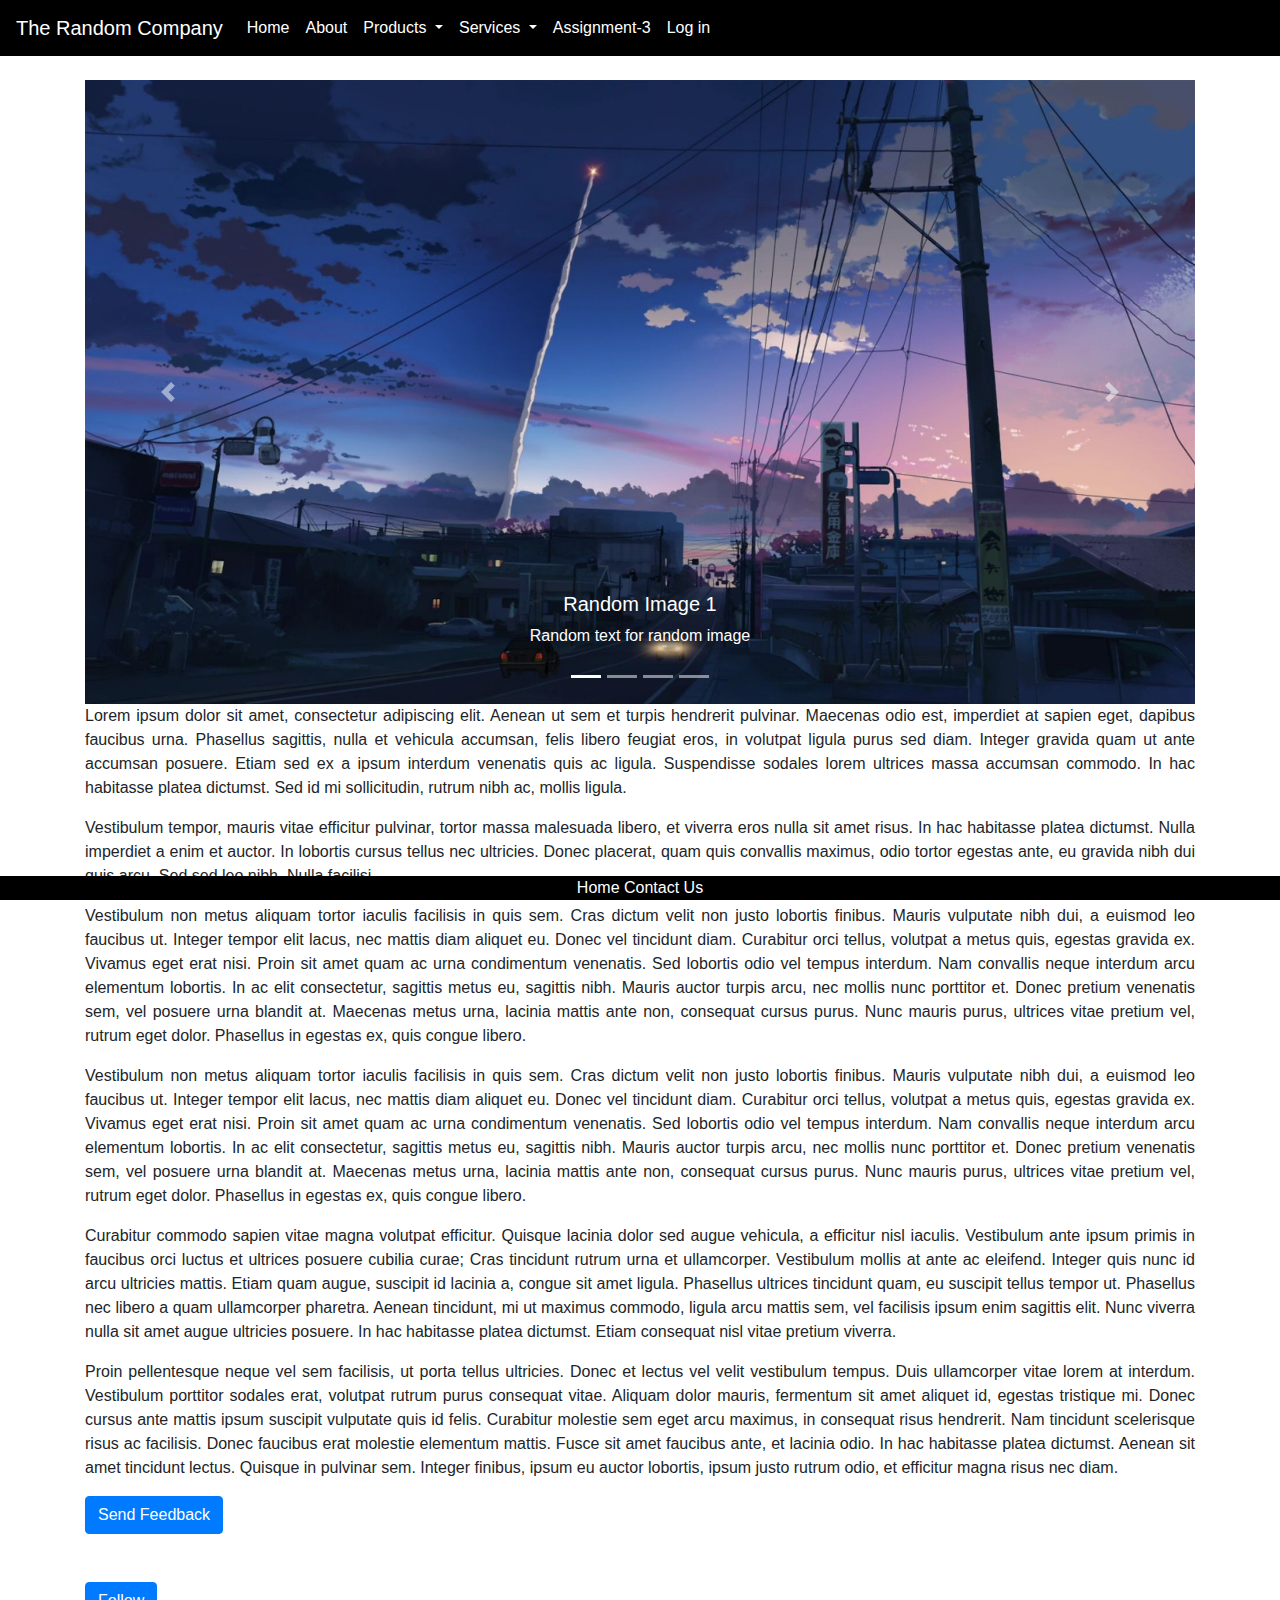
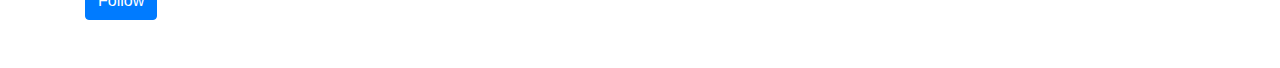
<file: index.html>
<!DOCTYPE html>
<html lang="en" dir="ltr">

<head>
  <meta charset="utf-8">
  <meta name="viewport" content="width=device-width, initial-scale=1.0, minimum-scale=1.0, maximum-scale=1.0, user-scalable=0">
  <meta name="apple-mobile-web-app-capable" content="yes">
  <meta name="apple-mobile-web-app-status-bar-style" content="black">

  <link href="css/bootstrap.min.css" rel="stylesheet">
  <link href="css/style.css" rel="stylesheet">
  <title>About The Random Company</title>
</head>

<body>
  <div class="nav">
    <nav class="navbar fixed-top navbar-expand-lg navbar-dark">

      <a class="navbar-brand" href="#">The Random Company</a>
      <button class="navbar-toggler" type="button" data-toggle="collapse" data-target="#navbarSupportedContent" aria-controls="navbarSupportedContent" aria-expanded="false" aria-label="Toggle navigation">
        <span class="navbar-toggler-icon"></span>
      </button>

      <div class="collapse navbar-collapse" id="navbarSupportedContent">

        <ul class="navbar-nav mr-auto">

          <li class="nav-item active">
            <a class="nav-link" href="index.html" data-toggle="tooltip" title="Home">Home <span class="sr-only">(current)</span></a>
          </li>

          <li class="nav-item active">
            <a class="nav-link" href="about.html" data-toggle="tooltip" title="About">About <span class="sr-only">(current)</span></a>
          </li>

          <li class="nav-item dropdown active">
            <a class="nav-link dropdown-toggle" href="#" id="navbarDropdown" role="button" data-toggle="dropdown" aria-haspopup="true" aria-expanded="false">
              Products
            </a>
            <div class="dropdown-menu" aria-labelledby="navbarDropdown">
              <a class="dropdown-item" href="randomProduct1.html" data-toggle="tooltip" title="Oi, I git the stuff">Random Product 1</a>
              <a class="dropdown-item" href="#">Random Product 1</a>
              <a class="dropdown-item" href="#">Random Product 1</a>
              <div class="dropdown-divider"></div>
              <a class="dropdown-item" href="#">Random group 1 of products</a>
              <a class="dropdown-item" href="#">Random group 2 of products</a>
              <a class="dropdown-item" href="#">Random group 3 of products</a>
            </div>
          </li>

          <li class="nav-item dropdown active">
            <a class="nav-link dropdown-toggle" href="#" id="navbarDropdown" role="button" data-toggle="dropdown" aria-haspopup="true" aria-expanded="false">
              Services
            </a>
            <div class="dropdown-menu" aria-labelledby="navbarDropdown">
              <a class="dropdown-item" href="#">Random Service 1</a>
              <a class="dropdown-item" href="#">Random Service 1</a>
              <a class="dropdown-item" href="#">Random Service 1</a>
              <div class="dropdown-divider"></div>
              <a class="dropdown-item" href="#">Random group 1 of Services</a>
              <a class="dropdown-item" href="#">Random group 2 of Services</a>
              <a class="dropdown-item" href="#">Random group 3 of Services</a>
            </div>

          <li class="nav-item active">
            <a class="nav-link" href="Assignment3.html">Assignment-3 <span class="sr-only">(current)</span></a>
          </li>
          </li>
          <li class="nav-item active my-2 my-lg-0">
            <a class="nav-link" href="login.html" data-toggle="tooltip" title="Log in/Register">Log in<span class="sr-only">(current)</span></a>
          </li>
        </ul>

      </div>
    </nav>
  </div>



  <div class="imgCarsoul container">
    <div id="carouselExampleIndicators" class="carousel slide" data-ride="carousel">
      <ol class="carousel-indicators">
        <li data-target="#carouselExampleIndicators" data-slide-to="0" class="active"></li>
        <li data-target="#carouselExampleIndicators" data-slide-to="1"></li>
        <li data-target="#carouselExampleIndicators" data-slide-to="2"></li>
        <li data-target="#carouselExampleIndicators" data-slide-to="3"></li>
      </ol>
      <div class="carousel-inner">
        <div class="carousel-item active">
          <img class="d-block w-100" src="images/1790.jpg" alt="First slide">
          <div class="carousel-caption d-none d-md-block">
            <h5>Random Image 1</h5>
            <p>Random text for random image</p>
          </div>
        </div>
        <div class="carousel-item">
          <img class="d-block w-100" src="images/1797.jpg" alt="Second slide">
          <div class="carousel-caption d-none d-md-block">
            <h5>Random Image 2</h5>
            <p>Random text for random image</p>
          </div>
        </div>
        <div class="carousel-item">
          <img class="d-block w-100" src="images/3430.jpg" alt="Third slide">
          <div class="carousel-caption d-none d-md-block">
            <h5>Random Image 3</h5>
            <p>Random text for random image</p>
          </div>
        </div>
        <div class="carousel-item">
          <img class="d-block w-100" src="images/3433.jpg" alt="Fourth slide">
          <div class="carousel-caption d-none d-md-block">
            <h5>Random Image 4</h5>
            <p>Random text for random image</p>
          </div>
        </div>
      </div>
      <a class="carousel-control-prev" href="#carouselExampleIndicators" role="button" data-slide="prev">
        <span class="carousel-control-prev-icon" aria-hidden="true"></span>
        <span class="sr-only">Previous</span>
      </a>
      <a class="carousel-control-next" href="#carouselExampleIndicators" role="button" data-slide="next">
        <span class="carousel-control-next-icon" aria-hidden="true"></span>
        <span class="sr-only">Next</span>
      </a>
    </div>
  </div>


  <div class="randomBodyText container">
    <p>
      Lorem ipsum dolor sit amet, consectetur adipiscing elit. Aenean ut sem et turpis
      hendrerit pulvinar. Maecenas odio est, imperdiet at sapien eget, dapibus faucibus
      urna. Phasellus sagittis, nulla et vehicula accumsan, felis libero feugiat eros, in
      volutpat ligula purus sed diam. Integer gravida quam ut ante accumsan posuere.
      Etiam sed ex a ipsum interdum venenatis quis ac ligula. Suspendisse sodales
      lorem ultrices massa accumsan commodo. In hac habitasse platea dictumst. Sed id mi
      sollicitudin, rutrum nibh ac, mollis ligula.
    </p>

    <p>
      Vestibulum tempor, mauris vitae efficitur pulvinar, tortor massa malesuada libero,
      et viverra eros nulla sit amet risus. In hac habitasse platea dictumst. Nulla
      imperdiet a enim et auctor. In lobortis cursus tellus nec ultricies. Donec placerat,
      quam quis convallis maximus, odio tortor egestas ante, eu gravida nibh dui quis arcu.
      Sed sed leo nibh. Nulla facilisi.
    </p>

    <p>
      Vestibulum non metus aliquam tortor iaculis facilisis in quis sem. Cras dictum velit
      non justo lobortis finibus. Mauris vulputate nibh dui, a euismod leo faucibus ut.
      Integer tempor elit lacus, nec mattis diam aliquet eu. Donec vel tincidunt
      diam. Curabitur orci tellus, volutpat a metus quis, egestas gravida ex. Vivamus
      eget erat nisi. Proin sit amet quam ac urna condimentum venenatis. Sed lobortis
      odio vel tempus interdum. Nam convallis neque interdum arcu elementum lobortis.
      In ac elit consectetur, sagittis metus eu, sagittis nibh. Mauris auctor turpis
      arcu, nec mollis nunc porttitor et. Donec pretium venenatis sem, vel posuere urna
      blandit at. Maecenas metus urna, lacinia mattis ante non, consequat cursus purus. Nunc
      mauris purus, ultrices vitae pretium vel, rutrum eget dolor. Phasellus in egestas ex,
      quis congue libero.
    </p>

    <p>
      Vestibulum non metus aliquam tortor iaculis facilisis in quis sem. Cras dictum velit
      non justo lobortis finibus. Mauris vulputate nibh dui, a euismod leo faucibus ut.
      Integer tempor elit lacus, nec mattis diam aliquet eu. Donec vel tincidunt
      diam. Curabitur orci tellus, volutpat a metus quis, egestas gravida ex. Vivamus
      eget erat nisi. Proin sit amet quam ac urna condimentum venenatis. Sed lobortis
      odio vel tempus interdum. Nam convallis neque interdum arcu elementum lobortis.
      In ac elit consectetur, sagittis metus eu, sagittis nibh. Mauris auctor turpis
      arcu, nec mollis nunc porttitor et. Donec pretium venenatis sem, vel posuere urna
      blandit at. Maecenas metus urna, lacinia mattis ante non, consequat cursus purus. Nunc
      mauris purus, ultrices vitae pretium vel, rutrum eget dolor. Phasellus in egestas ex,
      quis congue libero.
    </p>

    <p>
      Curabitur commodo sapien vitae magna volutpat efficitur. Quisque lacinia dolor sed augue
      vehicula, a efficitur nisl iaculis. Vestibulum ante ipsum primis in faucibus orci luctus
      et ultrices posuere cubilia curae; Cras tincidunt rutrum urna et
      ullamcorper. Vestibulum mollis at ante ac eleifend. Integer quis nunc id arcu ultricies
      mattis. Etiam quam augue, suscipit id lacinia a, congue sit amet ligula. Phasellus ultrices
      tincidunt quam, eu suscipit tellus tempor ut. Phasellus nec libero
      a quam ullamcorper pharetra. Aenean tincidunt, mi ut maximus commodo, ligula arcu mattis
      sem, vel facilisis ipsum enim sagittis elit. Nunc viverra nulla sit amet augue ultricies
      posuere. In hac habitasse platea dictumst. Etiam consequat nisl
      vitae pretium viverra.
    </p>

    <p>
      Proin pellentesque neque vel sem facilisis, ut porta tellus ultricies. Donec et lectus
      vel velit vestibulum tempus. Duis ullamcorper vitae lorem at interdum. Vestibulum porttitor
      sodales erat, volutpat rutrum purus consequat vitae. Aliquam dolor
      mauris, fermentum sit amet aliquet id, egestas tristique mi. Donec cursus ante mattis
      ipsum suscipit vulputate quis id felis. Curabitur molestie sem eget arcu maximus, in consequat
      risus hendrerit. Nam tincidunt scelerisque risus ac facilisis.
      Donec faucibus erat molestie elementum mattis. Fusce sit amet faucibus ante, et lacinia odio.
      In hac habitasse platea dictumst. Aenean sit amet tincidunt lectus. Quisque in pulvinar sem.
      Integer finibus, ipsum eu auctor lobortis, ipsum justo
      rutrum odio, et efficitur magna risus nec diam.
    </p>

  </div>

  <div class="container mb-5">
    <button type="button" class="btn btn-primary" data-toggle="modal" data-target="#exampleModalCenter">
      Send Feedback
    </button>
    <!-- Modal -->
    <div class="modal fade" id="exampleModalCenter" tabindex="-1" role="dialog" aria-labelledby="exampleModalCenterTitle" aria-hidden="true">
      <div class="modal-dialog modal-dialog-centered" role="document">
        <div class="modal-content">
          <div class="modal-header">
            <h5 class="modal-title" id="exampleModalLongTitle">Feedback</h5>
            <button type="button" class="close" data-dismiss="modal" aria-label="Close">
              <span aria-hidden="true">&times;</span>
            </button>
          </div>
          <div class="modal-body">
            <!--Modal body-->
            <div class="randomBodyText container">
              <form>
                <div class="form-group align-items-center">
                  <div class="form-group">
                    <label class="sr-only" for="inlineFormInputGroup">Email</label>
                    <div class="input-group mb-2">
                      <div class="input-group-prepend">
                        <div class="input-group-text">@</div>
                      </div>
                      <input type="text" class="form-control" id="inlineFormInputGroup" placeholder="Email">
                    </div>
                  </div>
                  <div class="form-group">
                    <div class="form-check mb-2">
                      <input class="form-check-input" type="checkbox" id="autoSizingCheck">
                      <label class="form-check-label" for="autoSizingCheck">
                        Remember me
                      </label>
                    </div>
                  </div>
                  <div class="form-group">
                    <label for="exampleFormControlTextarea1">Message</label>
                    <textarea class="form-control" id="exampleFormControlTextarea1" rows="3"></textarea>
                  </div>
                </div>
              </form>
            </div>
          </div>
          <div class="modal-footer">
            <button type="button" class="btn btn-secondary" data-dismiss="modal">Close</button>
            <button type="button" class="btn btn-primary">Send Feedback</button>
          </div>
        </div>
      </div>
    </div>
  </div>

  <div class="container mb-5">
    <button type="button" class="btn btn-primary" data-toggle="popover" title="Follow us on Social Media" data-content="Facebook | Twitter">Follow</button>
  </div>

  <div class="footer mt-5">
    <a href="index.html">Home</a>
    <a href="contact.html">Contact Us</a>
  </div>

  <script src="https://ajax.googleapis.com/ajax/libs/jquery/3.5.1/jquery.min.js"></script>
  <script src="https://cdnjs.cloudflare.com/ajax/libs/popper.js/1.16.0/umd/popper.min.js"></script>
  <script type="js/popover.js"></script>
  <script src="js/tether.min.js"></script>
  <script src="js/bootstrap.min.js"></script>
  <script src="js/jquery.site.js"></script>
</body>

</html>
</file>
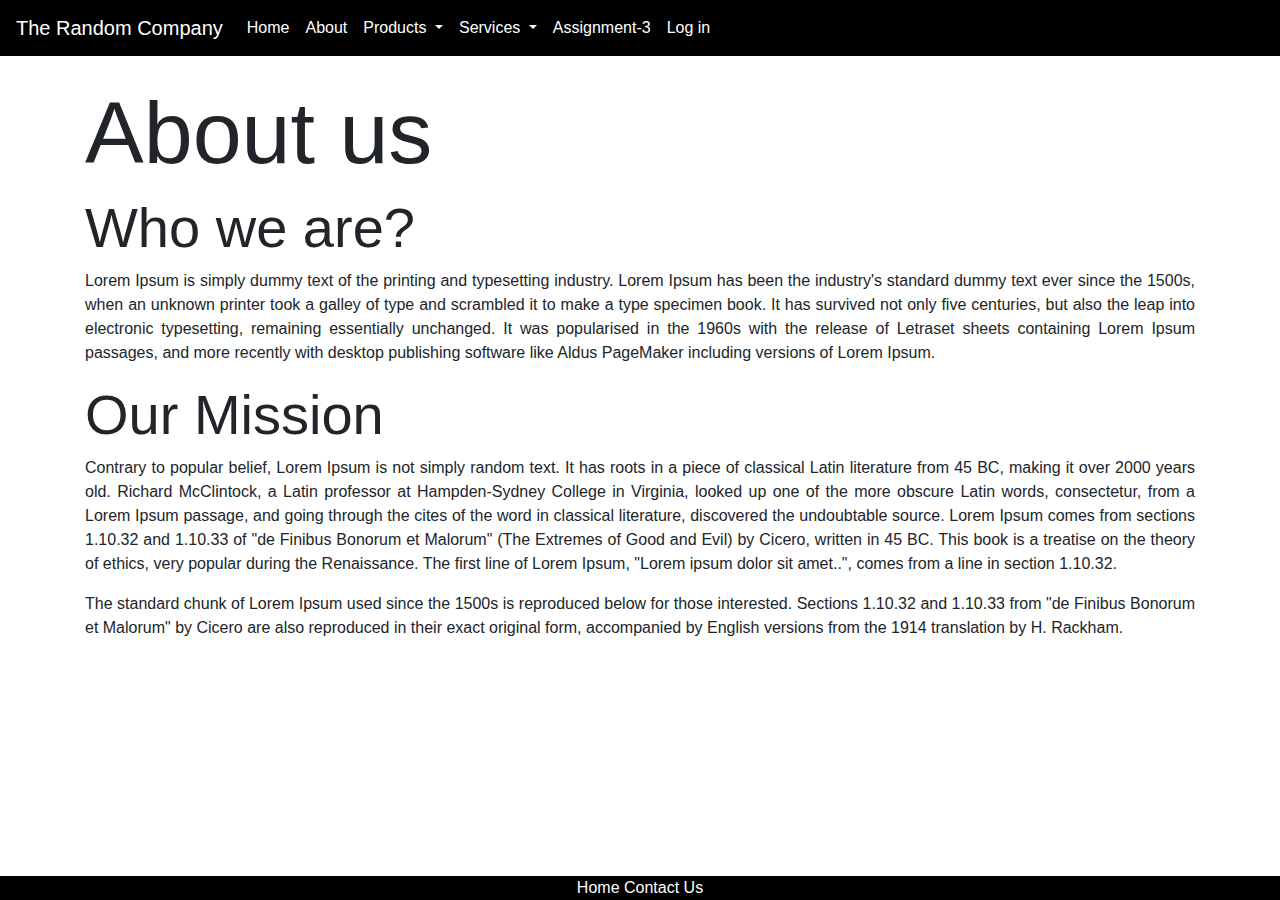
<file: about.html>
<!DOCTYPE html>
<html lang="en" dir="ltr">

<head>
  <title>The Random Company</title>
  <meta charset="utf-8">
  <meta name="viewport" content="width=device-width, initial-scale=1.0, minimum-scale=1.0, maximum-scale=1.0, user-scalable=0">
  <meta name="apple-mobile-web-app-capable" content="yes">
  <meta name="apple-mobile-web-app-status-bar-style" content="black">

  <link href="css/bootstrap.min.css" rel="stylesheet">
  <link href="css/style.css" rel="stylesheet">
</head>

<body>
  <div class="nav">
    <nav class="navbar fixed-top navbar-expand-lg navbar-dark">

      <a class="navbar-brand" href="#">The Random Company</a>
      <button class="navbar-toggler" type="button" data-toggle="collapse" data-target="#navbarSupportedContent" aria-controls="navbarSupportedContent" aria-expanded="false" aria-label="Toggle navigation">
        <span class="navbar-toggler-icon"></span>
      </button>

      <div class="collapse navbar-collapse" id="navbarSupportedContent">

        <ul class="navbar-nav mr-auto">

          <li class="nav-item active">
            <a class="nav-link" href="index.html">Home <span class="sr-only">(current)</span></a>
          </li>

          <li class="nav-item active">
            <a class="nav-link" href="about.html">About <span class="sr-only">(current)</span></a>
          </li>

          <li class="nav-item dropdown active">
            <a class="nav-link dropdown-toggle" href="#" id="navbarDropdown" role="button" data-toggle="dropdown" aria-haspopup="true" aria-expanded="false">
              Products
            </a>
            <div class="dropdown-menu" aria-labelledby="navbarDropdown">
              <a class="dropdown-item" href="randomProduct1.html">Random Product 1</a>
              <a class="dropdown-item" href="#">Random Product 1</a>
              <a class="dropdown-item" href="#">Random Product 1</a>
              <div class="dropdown-divider"></div>
              <a class="dropdown-item" href="#">Random group 1 of products</a>
              <a class="dropdown-item" href="#">Random group 2 of products</a>
              <a class="dropdown-item" href="#">Random group 3 of products</a>
            </div>
          </li>

          <li class="nav-item dropdown active">
            <a class="nav-link dropdown-toggle" href="#" id="navbarDropdown" role="button" data-toggle="dropdown" aria-haspopup="true" aria-expanded="false">
              Services
            </a>
            <div class="dropdown-menu" aria-labelledby="navbarDropdown">
              <a class="dropdown-item" href="#">Random Service 1</a>
              <a class="dropdown-item" href="#">Random Service 1</a>
              <a class="dropdown-item" href="#">Random Service 1</a>
              <div class="dropdown-divider"></div>
              <a class="dropdown-item" href="#">Random group 1 of Services</a>
              <a class="dropdown-item" href="#">Random group 2 of Services</a>
              <a class="dropdown-item" href="#">Random group 3 of Services</a>
            </div>

          <li class="nav-item active">
            <a class="nav-link" href="Assignment3.html">Assignment-3 <span class="sr-only">(current)</span></a>
          </li>
          </li>
          <li class="nav-item active my-2 my-lg-0">
            <a class="nav-link" href="login.html">Log in<span class="sr-only">(current)</span></a>
          </li>
        </ul>

      </div>
    </nav>
  </div>




  <div class="randomBodyText container">

    <h2 class="display-2">About us</h2>
    <div class="">
      <h4 class="display-4">Who we are?</h4>
      <p>Lorem Ipsum is simply dummy text of the printing and typesetting industry.
        Lorem Ipsum has been the industry's standard dummy text ever since the 1500s,
        when an unknown printer took a galley of type and scrambled it to make a type
        specimen book. It has survived not only five centuries, but also the leap into
        electronic typesetting, remaining essentially unchanged. It was popularised
        in the 1960s with the release of Letraset sheets containing Lorem Ipsum
        passages, and more recently with desktop publishing software like Aldus
        PageMaker including versions of Lorem Ipsum.</p>
    </div>

    <div class="">
      <h4 class="display-4">Our Mission</h4>
      <p>
        Contrary to popular belief, Lorem Ipsum is not simply random text. It has roots
        in a piece of classical Latin literature from 45 BC, making it over 2000 years
        old. Richard McClintock, a Latin professor at Hampden-Sydney College in Virginia,
        looked up one of the more obscure Latin words, consectetur, from a Lorem Ipsum
        passage, and going through the cites of the word in classical literature,
        discovered the undoubtable source. Lorem Ipsum comes from sections 1.10.32
        and 1.10.33 of "de Finibus Bonorum et Malorum" (The Extremes of Good and Evil)
        by Cicero, written in 45 BC. This book is a treatise on the theory of ethics,
        very popular during the Renaissance. The first line of Lorem Ipsum, "Lorem ipsum
        dolor sit amet..", comes from a line in section 1.10.32.
      </p>
      <p>
        The standard chunk of Lorem Ipsum used since the 1500s is reproduced below for
        those interested. Sections 1.10.32 and 1.10.33 from "de Finibus Bonorum et
        Malorum" by Cicero are also reproduced in their exact original form, accompanied
        by English versions from the 1914 translation by H. Rackham.
      </p>
    </div>

  </div>

  <div class="footer">
    <a href="index.html">Home</a>
    <a href="contact.html">Contact Us</a>
  </div>

  <script src="https://ajax.googleapis.com/ajax/libs/jquery/3.5.1/jquery.min.js"></script>
  <script src="js/tether.min.js"></script>
  <script src="js/bootstrap.min.js"></script>
  <script src="js/jquery.site.js"></script>

</body>

</html>
</file>
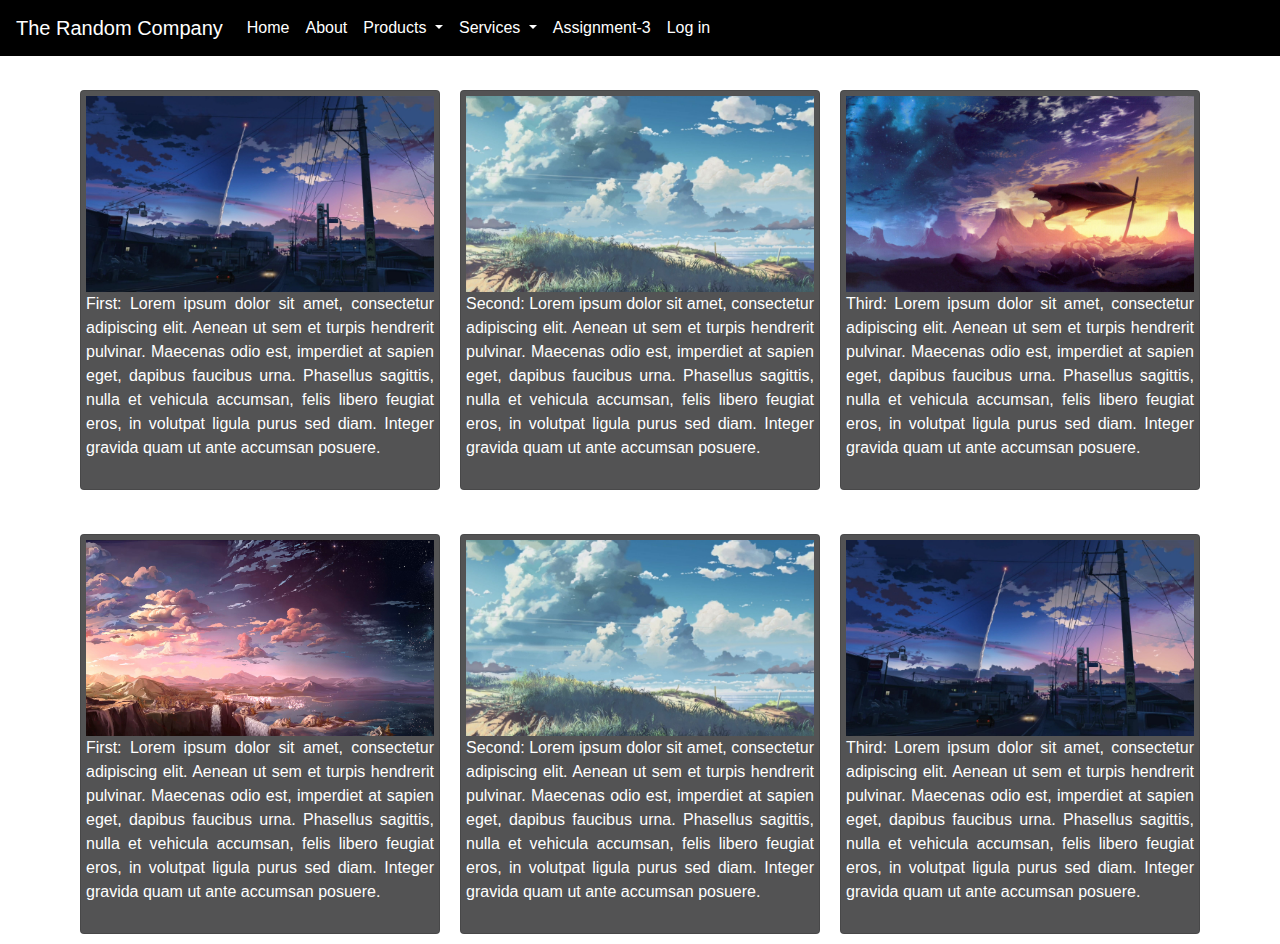
<file: assignment3.html>
<!DOCTYPE html>
<html lang="en" dir="ltr">

<head>
  <meta charset="utf-8">
  <meta name="viewport" content="width=device-width, initial-scale=1.0, minimum-scale=1.0, maximum-scale=1.0, user-scalable=0">
  <meta name="apple-mobile-web-app-capable" content="yes">
  <meta name="apple-mobile-web-app-status-bar-style" content="black">

  <link href="css/bootstrap.min.css" rel="stylesheet">
  <link href="css/style.css" rel="stylesheet">
  <title>Assignment 3</title>
</head>

<body>
  <div class="nav">
    <nav class="navbar fixed-top navbar-expand-lg navbar-dark">

      <a class="navbar-brand" href="#">The Random Company</a>
      <button class="navbar-toggler" type="button" data-toggle="collapse" data-target="#navbarSupportedContent" aria-controls="navbarSupportedContent" aria-expanded="false" aria-label="Toggle navigation">
        <span class="navbar-toggler-icon"></span>
      </button>

      <div class="collapse navbar-collapse" id="navbarSupportedContent">

        <ul class="navbar-nav mr-auto">

          <li class="nav-item active">
            <a class="nav-link" href="index.html">Home <span class="sr-only">(current)</span></a>
          </li>

          <li class="nav-item active">
            <a class="nav-link" href="about.html">About <span class="sr-only">(current)</span></a>
          </li>

          <li class="nav-item dropdown active">
            <a class="nav-link dropdown-toggle" href="#" id="navbarDropdown" role="button" data-toggle="dropdown" aria-haspopup="true" aria-expanded="false">
              Products
            </a>
            <div class="dropdown-menu" aria-labelledby="navbarDropdown">
              <a class="dropdown-item" href="randomProduct1.html">Random Product 1</a>
              <a class="dropdown-item" href="#">Random Product 1</a>
              <a class="dropdown-item" href="#">Random Product 1</a>
              <div class="dropdown-divider"></div>
              <a class="dropdown-item" href="#">Random group 1 of products</a>
              <a class="dropdown-item" href="#">Random group 2 of products</a>
              <a class="dropdown-item" href="#">Random group 3 of products</a>
            </div>
          </li>

          <li class="nav-item dropdown active">
            <a class="nav-link dropdown-toggle" href="#" id="navbarDropdown" role="button" data-toggle="dropdown" aria-haspopup="true" aria-expanded="false">
              Services
            </a>
            <div class="dropdown-menu" aria-labelledby="navbarDropdown">
              <a class="dropdown-item" href="#">Random Service 1</a>
              <a class="dropdown-item" href="#">Random Service 1</a>
              <a class="dropdown-item" href="#">Random Service 1</a>
              <div class="dropdown-divider"></div>
              <a class="dropdown-item" href="#">Random group 1 of Services</a>
              <a class="dropdown-item" href="#">Random group 2 of Services</a>
              <a class="dropdown-item" href="#">Random group 3 of Services</a>
            </div>

          <li class="nav-item active">
            <a class="nav-link" href="Assignment3.html">Assignment-3 <span class="sr-only">(current)</span></a>
          </li>
          </li>
          <li class="nav-item active my-2 my-lg-0">
            <a class="nav-link" href="login.html">Log in<span class="sr-only">(current)</span></a>
          </li>
        </ul>

      </div>
    </nav>
  </div>


  <div class="container">
    <div class="row">
      <div class="col-sm-4">
        <div class="card">
          <img src="images/1790.jpg" alt="Third slide">
          First: Lorem ipsum dolor sit amet, consectetur adipiscing elit. Aenean ut sem et turpis
          hendrerit pulvinar. Maecenas odio est, imperdiet at sapien eget, dapibus faucibus
          urna. Phasellus sagittis, nulla et vehicula accumsan, felis libero feugiat eros, in
          volutpat ligula purus sed diam. Integer gravida quam ut ante accumsan posuere.
        </div>
      </div>
      <div class="col-sm-4">
        <div class="card">
          <img src="images/3430.jpg" alt="Third slide">
          Second: Lorem ipsum dolor sit amet, consectetur adipiscing elit. Aenean ut sem et turpis
          hendrerit pulvinar. Maecenas odio est, imperdiet at sapien eget, dapibus faucibus
          urna. Phasellus sagittis, nulla et vehicula accumsan, felis libero feugiat eros, in
          volutpat ligula purus sed diam. Integer gravida quam ut ante accumsan posuere.
        </div>
      </div>
      <div class="col-sm-4">
        <div class="card">
          <img src="images/1797.jpg" alt="Third slide">
          Third: Lorem ipsum dolor sit amet, consectetur adipiscing elit. Aenean ut sem et turpis
          hendrerit pulvinar. Maecenas odio est, imperdiet at sapien eget, dapibus faucibus
          urna. Phasellus sagittis, nulla et vehicula accumsan, felis libero feugiat eros, in
          volutpat ligula purus sed diam. Integer gravida quam ut ante accumsan posuere.
        </div>
      </div>
    </div>
    <div class="row mt-4">
      <div class="col-sm-4">
        <div class="card">
          <img src="images/3433.jpg" alt="Third slide">
          First: Lorem ipsum dolor sit amet, consectetur adipiscing elit. Aenean ut sem et turpis
          hendrerit pulvinar. Maecenas odio est, imperdiet at sapien eget, dapibus faucibus
          urna. Phasellus sagittis, nulla et vehicula accumsan, felis libero feugiat eros, in
          volutpat ligula purus sed diam. Integer gravida quam ut ante accumsan posuere.
        </div>
      </div>
      <div class="col-sm-4">
        <div class="card">
          <img src="images/3430.jpg" alt="Third slide">
          Second: Lorem ipsum dolor sit amet, consectetur adipiscing elit. Aenean ut sem et turpis
          hendrerit pulvinar. Maecenas odio est, imperdiet at sapien eget, dapibus faucibus
          urna. Phasellus sagittis, nulla et vehicula accumsan, felis libero feugiat eros, in
          volutpat ligula purus sed diam. Integer gravida quam ut ante accumsan posuere.
        </div>
      </div>
      <div class="col-sm-4">
        <div class="card">
          <img src="images/1790.jpg" alt="Third slide">
          Third: Lorem ipsum dolor sit amet, consectetur adipiscing elit. Aenean ut sem et turpis
          hendrerit pulvinar. Maecenas odio est, imperdiet at sapien eget, dapibus faucibus
          urna. Phasellus sagittis, nulla et vehicula accumsan, felis libero feugiat eros, in
          volutpat ligula purus sed diam. Integer gravida quam ut ante accumsan posuere.
        </div>
      </div>
    </div>
  </div>

  <script src="https://ajax.googleapis.com/ajax/libs/jquery/3.5.1/jquery.min.js"></script>
  <script src="js/tether.min.js"></script>
  <script src="js/bootstrap.min.js"></script>
  <script src="js/jquery.site.js"></script>
</body>

</html>
</file>
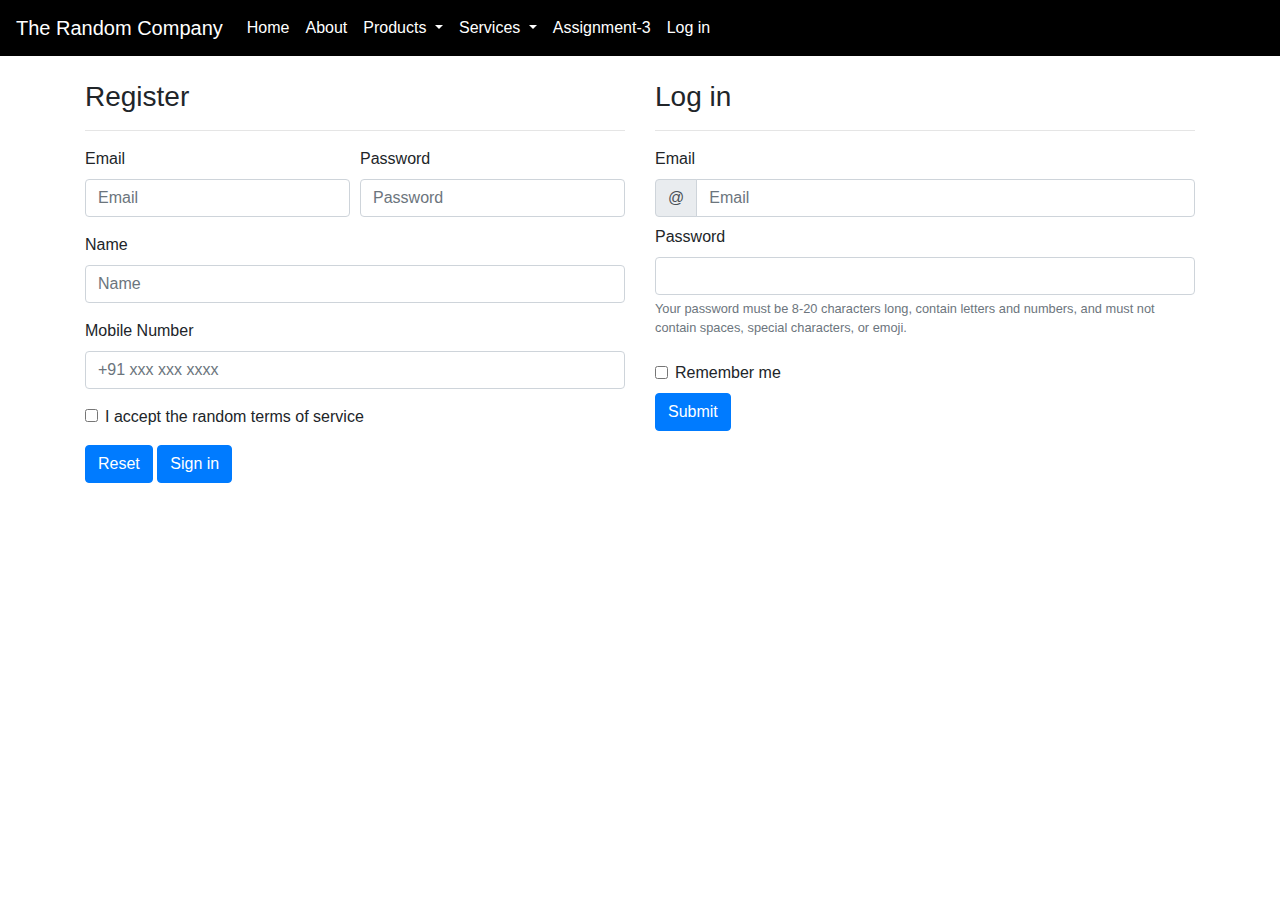
<file: login.html>
<!DOCTYPE html>
<html lang="en" dir="ltr">

<head>
  <meta charset="utf-8">
  <meta name="viewport" content="width=device-width, initial-scale=1.0, minimum-scale=1.0, maximum-scale=1.0, user-scalable=0">
  <meta name="apple-mobile-web-app-capable" content="yes">
  <meta name="apple-mobile-web-app-status-bar-style" content="black">

  <link href="css/bootstrap.min.css" rel="stylesheet">
  <link href="css/style.css" rel="stylesheet">
  <title>About The Random Company</title>
</head>

<body>
  <!-- Header -->
  <div class="nav">
    <nav class="navbar fixed-top navbar-expand-lg navbar-dark">

      <a class="navbar-brand" href="#">The Random Company</a>
      <button class="navbar-toggler" type="button" data-toggle="collapse" data-target="#navbarSupportedContent" aria-controls="navbarSupportedContent" aria-expanded="false" aria-label="Toggle navigation">
        <span class="navbar-toggler-icon"></span>
      </button>

      <div class="collapse navbar-collapse" id="navbarSupportedContent">

        <ul class="navbar-nav mr-auto">

          <li class="nav-item active">
            <a class="nav-link" href="index.html">Home <span class="sr-only">(current)</span></a>
          </li>

          <li class="nav-item active">
            <a class="nav-link" href="about.html">About <span class="sr-only">(current)</span></a>
          </li>

          <li class="nav-item dropdown active">
            <a class="nav-link dropdown-toggle" href="#" id="navbarDropdown" role="button" data-toggle="dropdown" aria-haspopup="true" aria-expanded="false">
              Products
            </a>
            <div class="dropdown-menu" aria-labelledby="navbarDropdown">
              <a class="dropdown-item" href="randomProduct1.html">Random Product 1</a>
              <a class="dropdown-item" href="#">Random Product 1</a>
              <a class="dropdown-item" href="#">Random Product 1</a>
              <div class="dropdown-divider"></div>
              <a class="dropdown-item" href="#">Random group 1 of products</a>
              <a class="dropdown-item" href="#">Random group 2 of products</a>
              <a class="dropdown-item" href="#">Random group 3 of products</a>
            </div>
          </li>

          <li class="nav-item dropdown active">
            <a class="nav-link dropdown-toggle" href="#" id="navbarDropdown" role="button" data-toggle="dropdown" aria-haspopup="true" aria-expanded="false">
              Services
            </a>
            <div class="dropdown-menu" aria-labelledby="navbarDropdown">
              <a class="dropdown-item" href="#">Random Service 1</a>
              <a class="dropdown-item" href="#">Random Service 1</a>
              <a class="dropdown-item" href="#">Random Service 1</a>
              <div class="dropdown-divider"></div>
              <a class="dropdown-item" href="#">Random group 1 of Services</a>
              <a class="dropdown-item" href="#">Random group 2 of Services</a>
              <a class="dropdown-item" href="#">Random group 3 of Services</a>
            </div>

          <li class="nav-item active">
            <a class="nav-link" href="Assignment3.html">Assignment-3 <span class="sr-only">(current)</span></a>
          </li>
          </li>
          <li class="nav-item active my-2 my-lg-0">
            <a class="nav-link" href="login.html">Log in<span class="sr-only">(current)</span></a>
          </li>
        </ul>

      </div>
    </nav>
  </div>


  <div class="container">
    <div class="row">
      <div class="col-xl-6">
        <h3>Register</h3>
        <hr>
        <form>
          <div class="form-row">
            <div class="form-group col-md-6">
              <label for="inputEmail4">Email</label>
              <input type="email" class="form-control" id="inputEmail4" placeholder="Email">
            </div>
            <div class="form-group col-md-6">
              <label for="inputPassword4">Password</label>
              <input type="password" class="form-control" id="inputPassword4" placeholder="Password">
            </div>
          </div>
          <div class="form-group">
            <label for="inputAddress">Name</label>
            <input type="text" class="form-control" id="userName" placeholder="Name">
          </div>
          <div class="form-group">
            <label for="inputAddress2">Mobile Number</label>
            <input type="text" class="form-control" id="userContact" placeholder="+91 xxx xxx xxxx">
          </div>
          <div class="form-group">
            <div class="form-check">
              <input class="form-check-input" type="checkbox" id="gridCheck">
              <label class="form-check-label" for="gridCheck">
                I accept the random terms of service
              </label>
            </div>
          </div>
          <input class="btn btn-primary" type="reset" value="Reset">
          <button type="submit" class="btn btn-primary">Sign in</button>
        </form>
      </div>

      <div class="col-xl-6">
        <h3>Log in</h3>
        <hr>
        <form class="form">

          <label for="inputEmail4">Email</label>
          <div class="input-group mb-2 mr-sm-2">
            <div class="input-group-prepend">
              <div class="input-group-text">@</div>
            </div>
            <input type="email" class="form-control" id="inputEmail4" placeholder="Email">
          </div>

          <div class="">
            <label for="inputPassword5">Password</label>
            <input type="password" id="inputPassword5" class="form-control" aria-describedby="passwordHelpBlock">
            <small id="passwordHelpBlock" class="form-text text-muted">
              Your password must be 8-20 characters long, contain letters and numbers, and must not contain spaces, special characters, or emoji.
            </small>
            <br>
          </div>

          <div class="form-check mb-2 mr-sm-2">
            <input class="form-check-input" type="checkbox" id="inlineFormCheck">
            <label class="form-check-label" for="inlineFormCheck">
              Remember me
            </label>
          </div>

          <button type="submit" class="btn btn-primary mb-2">Submit</button>

        </form>
      </div>
    </div>
  </div>


  <script src="https://ajax.googleapis.com/ajax/libs/jquery/3.5.1/jquery.min.js"></script>
  <script src="js/tether.min.js"></script>
  <script src="js/bootstrap.min.js"></script>
  <script src="js/jquery.site.js"></script>
</body>

</html>
</file>
<file: css/style.css>
.randomBodyText p{text-align:justify;text-justify:inter-word}.footer{position:fixed;left:0;bottom:0;width:100%;background-color:black;color:white;text-align:center}.footer a{color:white}.footer a:hover{color:blue}body{margin-top:5rem}.navbar{background:black}.imgCarsoul{transition:2s}.imgCarsoul:hover h5{font-size:5rem;font-weight:bold}.imgCarsoul:hover p{font-size:3rem}.card{background:#535354;height:25rem;color:white;text-align:justify;padding:5px}.col-sm-4{padding:10px}thead{background:black;color:white}tbody{background:white;color:black}
/*# sourceMappingURL=style.css.map */
</file>
